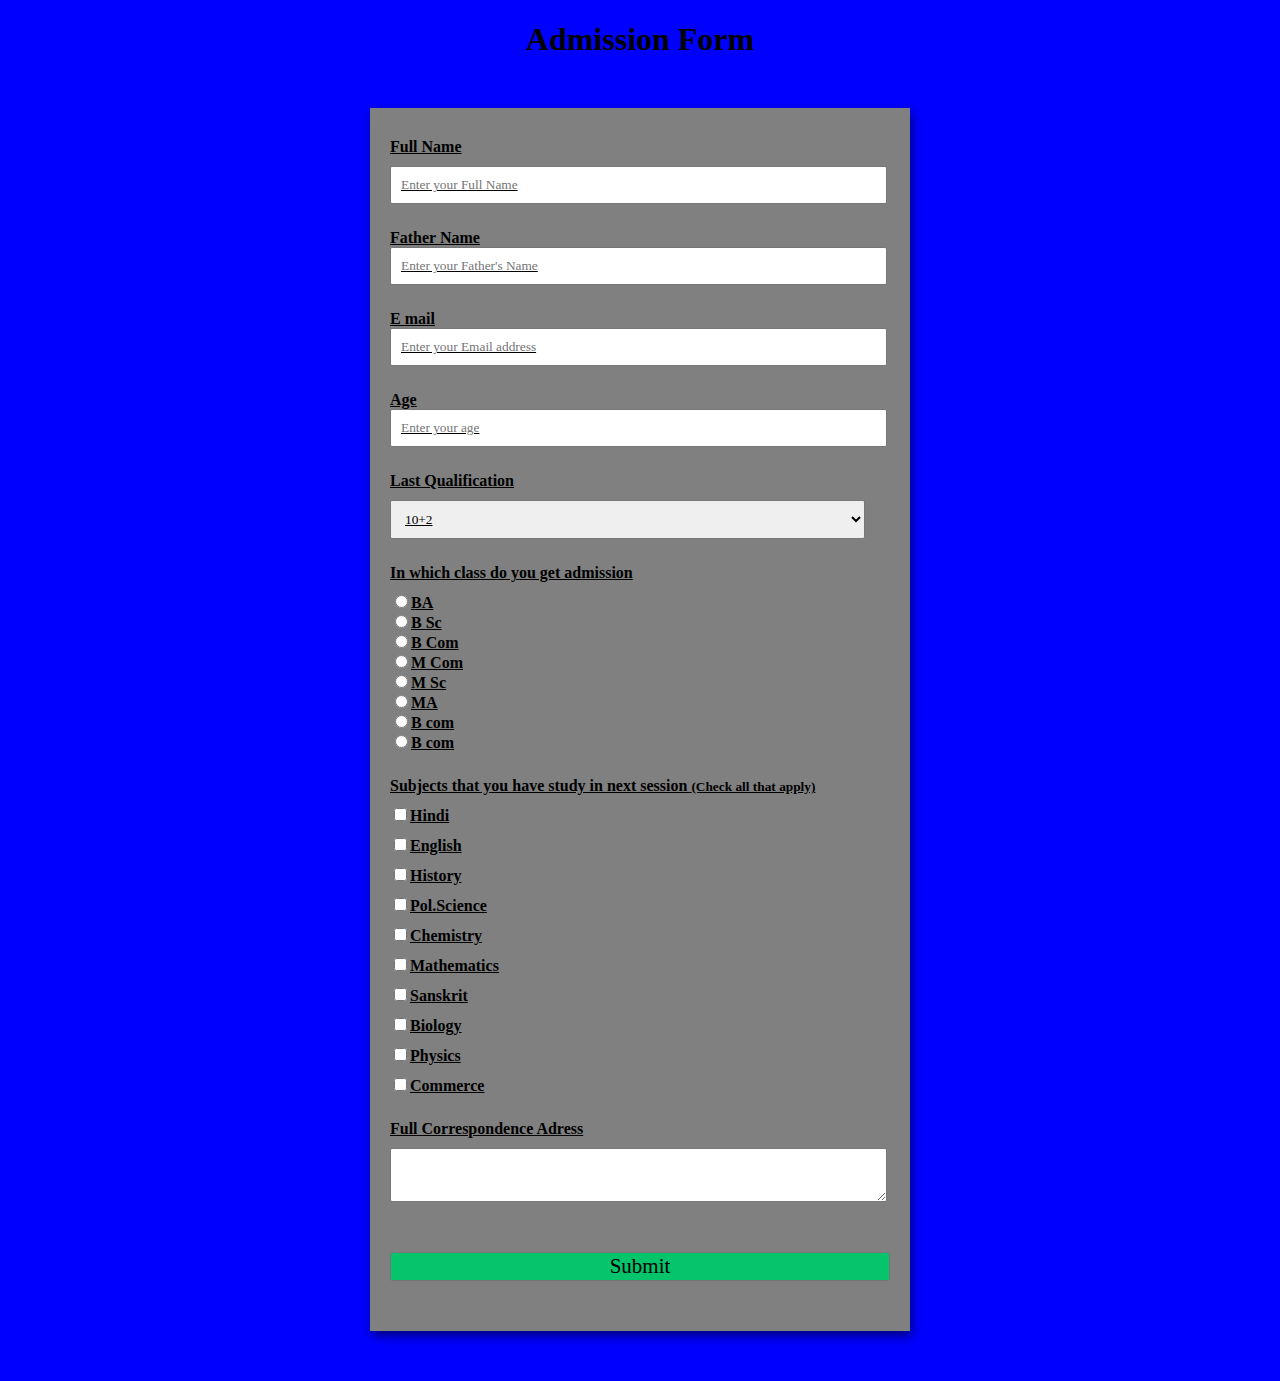
<file: admissionform.html>
<!DOCTYPE html>
<html lang="en">

<head>
    <meta charset="UTF-8">
    <meta http-equiv="X-UA-Compatible" 
          content="IE=edge">
    <meta name="viewport" 
          content="width=device-width, initial-scale=1.0">
    <title>
        AdmissionForm
    </title>

    <style>
        /* Styling the Body element 
        i.e. Color, Font, Alignment */
        body {
            background-color: blue;
            font-family: Verdana;
            text-align: center;
			Font:bold;
        }

        /* Styling the Form (Color, Padding, Shadow) */
        form {
            background-color: gray;
            max-width: 500px;
            margin: 50px auto;
            padding: 30px 20px;
            box-shadow: 2px 5px 10px rgba(0, 0, 0, 0.5);
        }

        /* Styling form-control Class */
        .form-control {
            text-align: left;
            margin-bottom: 25px;
        }

        /* Styling form-control Label */
        .form-control label {
            display: block;
            margin-bottom: 10px;
        }

        /* Styling form-control input, 
        select, textarea */
        .form-control input,
        .form-control select,
        .form-control textarea {
            border: 1px solid #777;
            border-radius: 2px;
            font-family: inherit;
            padding: 10px;
            display: block;
            width: 95%;
        }

        /* Styling form-control Radio 
        button and Checkbox */
        .form-control input[type="radio"],
        .form-control input[type="checkbox"] {
            display: inline-block;
            width: auto;
        }

        /* Styling Button */
        button {
            background-color: #05c46b;
            border: 1px solid #777;
            border-radius: 2px;
            font-family: inherit;
            font-size: 21px;
            display: block;
            width: 100%;
            margin-top: 50px;
            margin-bottom: 20px;
        }
    </style>
</head>

<body>
    <h1>Admission Form</h1>

    <!-- Create Form -->
    <form id="form">

        <!-- Details -->
        <div class="form-control">
            <label for="name" id="label-name">
                <b><u>Full Name
            </label>

            <!-- Input Type Text -->
            <input type="text" id="name" 
                   placeholder="Enter your Full Name" />
        </div>

       
	    <div class="form-control">
            <label for="email" id="label-email">
                Father Name

            <!-- Input Type Email-->
            <input type="email" id="email" 
                   placeholder="Enter your Father's Name" />
        </div>

			<div class="form-control">
            <label for="email" id="label-email">
                E mail

            <!-- Input Type Email-->
            <input type="email" id="email" 
                   placeholder="Enter your Email address" />
        </div>
        <div class="form-control">
            <label for="age" id="label-age">
                Age

            <!-- Input Type Text -->
            <input type="text" id="age" 
                   placeholder="Enter your age" />
        </div>

        <div class="form-control">
            <label for="role" id="label-role">
                Last Qualification
            </label>

            <!-- Dropdown options -->
            <select name="role" id="role">
                <option value="student">10+2</option>
                <option value="intern">graduation</option>
                <option value="professional">
                    Post graduation 
                </option>
                <option value="other">Others</option>
            </select>
        </div>

        <div class="form-control">
            <label>
                In which class do you get admission 
            </label>

            <!-- Input Type Radio Button -->
            <label for="recommed-1">
                <input type="radio" id="recommed-1" 
                       name="recommed">BA
            <label for="recommed-2">
                <input type="radio" id="recommed-2" 
                       name="recommed">B Sc
            <label for="recommed-3">
                <input type="radio" id="recommed-3" 
                       name="recommed">B Com 
			<label for="recommed-4">
                <input type="radio" id="recommed-3" 
                       name="recommed">M Com 
			<label for="recommed-5">
                <input type="radio" id="recommed-3" 
                       name="recommed">M Sc 
			<label for="recommed-6">
                <input type="radio" id="recommed-3" 
                       name="recommed">MA 
            <label for="recommed-7">
                <input type="radio" id="recommed-3" 
                       name="recommed">B com 
			<label for="recommed-8">
                <input type="radio" id="recommed-3" 
                       name="recommed">B com 
			</input>
            </label>
        </div>

        <div class="form-control">
            <label>Subjects that you  have study in next session
                <small>(Check all that apply)</small>
            </label>
            <!-- Input Type Checkbox -->
            <label for="inp-1">
                <input type="checkbox" name="inp">Hindi
                  </input>
              </label>
            <label for="inp-2">
                <input type="checkbox" name="inp">English
                  </input>
            </label>
            <label for="inp-3">
                <input type="checkbox" name="inp">History
                  </input>
            </label>
            <label for="inp-4">
                <input type="checkbox" name="inp">Pol.Science
                  </input>
            </label>
            <label for="inp-5">
                <input type="checkbox" name="inp">Chemistry
                  </input>
            </label>
            <label for="inp-6">
                <input type="checkbox" name="inp">Mathematics 
                  </input>
            </label>
            <label for="inp-7">
                <input type="checkbox" name="inp">Sanskrit
                  </input>
            </label>
            <label for="inp-7">
                <input type="checkbox" name="inp">Biology
                  </input>
            </label>
            <label for="inp-7">
                <input type="checkbox" name="inp">Physics
                  </input>
            </label>
            <label for="inp-7">
                <input type="checkbox" name="inp">Commerce
                  </input>
            </label>
        </div>

        <div class="form-control">
            <label for="comment">
                Full Correspondence Adress</b></u>
            </label>

            <!-- multi-line text input control -->
            <textarea name="comment" id="comment" 
                      placeholder="Enter your address here">
            </textarea>
        </div>

        <!-- Multi-line Text Input Control -->
        <button type="submit" value="submit">
            Submit
        </button>
    </form>
</body>

</html>
</file>
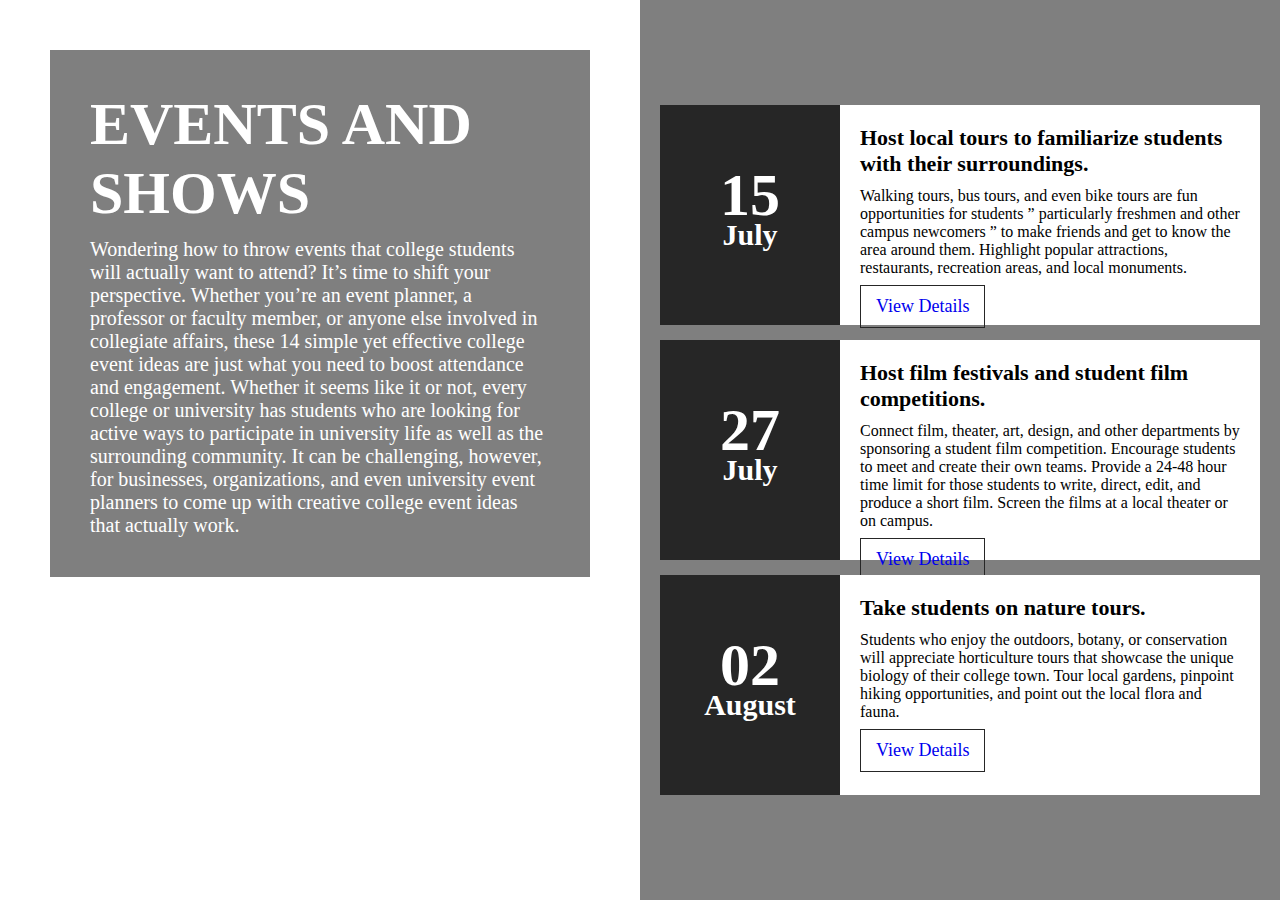
<file: events.html>
<!DOCTYPE html>
<html lang="en">
 
<head>
    <style>
        /* Styling the body */
        body {
            margin: 0;
            padding: 0;
        }
 
        /* Styling section, giving background
            image and dimensions */
        section {
            width: 100%;
            height: 100vh;
        }
 
        /* Styling the left floating section */
        section .leftBox {
            width: 50%;
            height: 100%;
            float: left;
            padding: 50px;
            box-sizing: border-box;
        }
 
        /* Styling the background of 
            left floating section */
        section .leftBox .content {
            color: #fff;
            background: rgba(0, 0, 0, 0.5);
            padding: 40px;
            transition: .5s;
        }
 
        /* Styling the hover effect  
            of left floating section */
        section .leftBox .content:hover {
            background: #e91e63;
        }
 
        /* Styling the header of left 
            floating section */
        section .leftBox .content h1 {
            margin: 0;
            padding: 0;
            font-size: 60px;
            text-transform: uppercase;
        }
 
        /* Styling the paragraph of 
            left floating section */
        section .leftBox .content p {
            margin: 10px 0 0;
            padding: 0;
			font-size:20px;
        }
 
        /* Styling the three events section */
        section .events {
            position: relative;
            width: 50%;
            height: 100%;
            background: rgba(0, 0, 0, 0.5);
            float: right;
            box-sizing: border-box;
        }
 
        /* Styling the links of 
        the events section */
        section .events ul {
            position: absolute;
            top: 50%;
            transform: translateY(-50%);
            margin: 0;
            padding: 20px;
            box-sizing: border-box;
        }
 
        /* Styling the lists of the event section */
        section .events ul li {
            list-style: none;
            background: #fff;
            box-sizing: border-box;
            height: 220px;
            margin: 15px 0;
        }
 
        /* Styling the time class of events section */
        section .events ul li .time {
            position: relative;
            padding: 10px;
            background: #262626;
            box-sizing: border-box;
            width: 30%;
            height: 100%;
            float: left;
            text-align: center;
            transition: .5s;
        }
 
        /* Styling the hover effect
            of events section */
        section .events ul li:hover .time {
            background: #e91e63;
        }
 
        /* Styling the header of time 
            class of events section */
        section .events ul li .time h2 {
            position: absolute;
            margin: 0;
            padding: 0;
            top: 50%;
            left: 50%;
            transform: translate(-50%, -50%);
            color: #fff;
            font-size: 60px;
            line-height: 30px;
        }
 
        /* Styling the texts of time 
        class of events section */
        section .events ul li .time h2 span {
            font-size: 30px;
        }
 
        /* Styling the details 
        class of events section */
        section .events ul li .details {
            padding: 20px;
            background: #fff;
            box-sizing: border-box;
            width: 70%;
            height: 100%;
            float: left;
        }
 
        /* Styling the header of the 
        details class of events section */
        section .events ul li .details h3 {
            position: relative;
            margin: 0;
            padding: 0;
            font-size: 22px;
        }
 
        /* Styling the lists of details 
        class of events section */
        section .events ul li .details p {
            position: relative;
            margin: 10px 0 0;
            padding: 0;
            font-size: 16px;
        }
 
        /* Styling the links of details
        class of events section */
        section .events ul li .details a {
            display: inline-block;
            text-decoration: none;
            padding: 10px 15px;
            border: 1.5px solid #262626;
            margin-top: 8px;
            font-size: 18px;
            transition: .5s;
        }
 
        /* Styling the details class's hover effect */
        section .events ul li .details a:hover {
            background: #e91e63;
            color: #fff;
            border-color: #e91e63;
        }
    </style>
</head>
 
<body>
    <section>
        <div class="leftBox">
            <div class="content">
                <h1>
                    Events and Shows
                </h1>
                <p>
                    Wondering how to throw events that college students will actually
					want to attend? It’s time to shift your perspective. Whether you’re
					an event planner, a professor or faculty member, or anyone else 
					involved in collegiate affairs, these 14 simple yet effective 
					college event ideas are just what you need to boost attendance and 
					engagement.

					Whether it seems like it or not, every college or university has students 
					who are looking for active ways to participate in university life as well 
					as the surrounding community. It can be challenging, however, for businesses, 
					organizations, and even university event planners to come up with creative
					college event ideas that actually work.
                </p>
            </div>
        </div>
        <div class="events">
            <ul>
                <li>
                    <div class="time">
                        <h2>
                            15 <br><span>July</span>
                        </h2>
                    </div>
                    <div class="details">
                        <h3>
                            Host local tours to familiarize students with their surroundings.
                        </h3>
                        <p>
                            Walking tours, bus tours, and even bike tours are fun opportunities 
							for students ” particularly freshmen and other campus newcomers ” to
							make friends and get to know the area around them. Highlight popular
							attractions, restaurants, recreation areas, and local monuments. 
                        </p>
                        <a href="#">View Details</a>
                    </div>
                    <div style="clear: both;"></div>
                </li>
                <li>
                    <div class="time">
                        <h2>
                            27 <br><span>July</span>
                        </h2>
                    </div>
                    <div class="details">
                        <h3>
                            Host film festivals and student film competitions.
                        </h3>
                        <p>
                           Connect film, theater, art, design, and other departments
						   by sponsoring a student film competition. Encourage students
						   to meet and create their own teams. Provide a 24-48 hour time
						   limit for those students to write, direct, edit, and produce a
						   short film. Screen the films at a local theater or on campus.
                        </p>
                        <a href="#">View Details</a>
                    </div>
                    <div style="clear:both;"></div>
                </li>
                <li>
                    <div class="time">
                        <h2>
                            02 <br><span>August</span>
                        </h2>
                    </div>
                    <div class="details">
                        <h3>
                            Take students on nature tours.
                        </h3>
                        <p>
                            Students who enjoy the outdoors, botany, or conservation 
							will appreciate horticulture tours that showcase the unique
							biology of their college town. Tour local gardens, pinpoint
							hiking opportunities, and point out the local flora and fauna. 
                        </p>
                        <a href="#">View Details</a>
                    </div>
                    <div style="clear:both;"></div>
                </li>
            </ul>
        </div>
    </section>
</body>
 
</html>
</file>
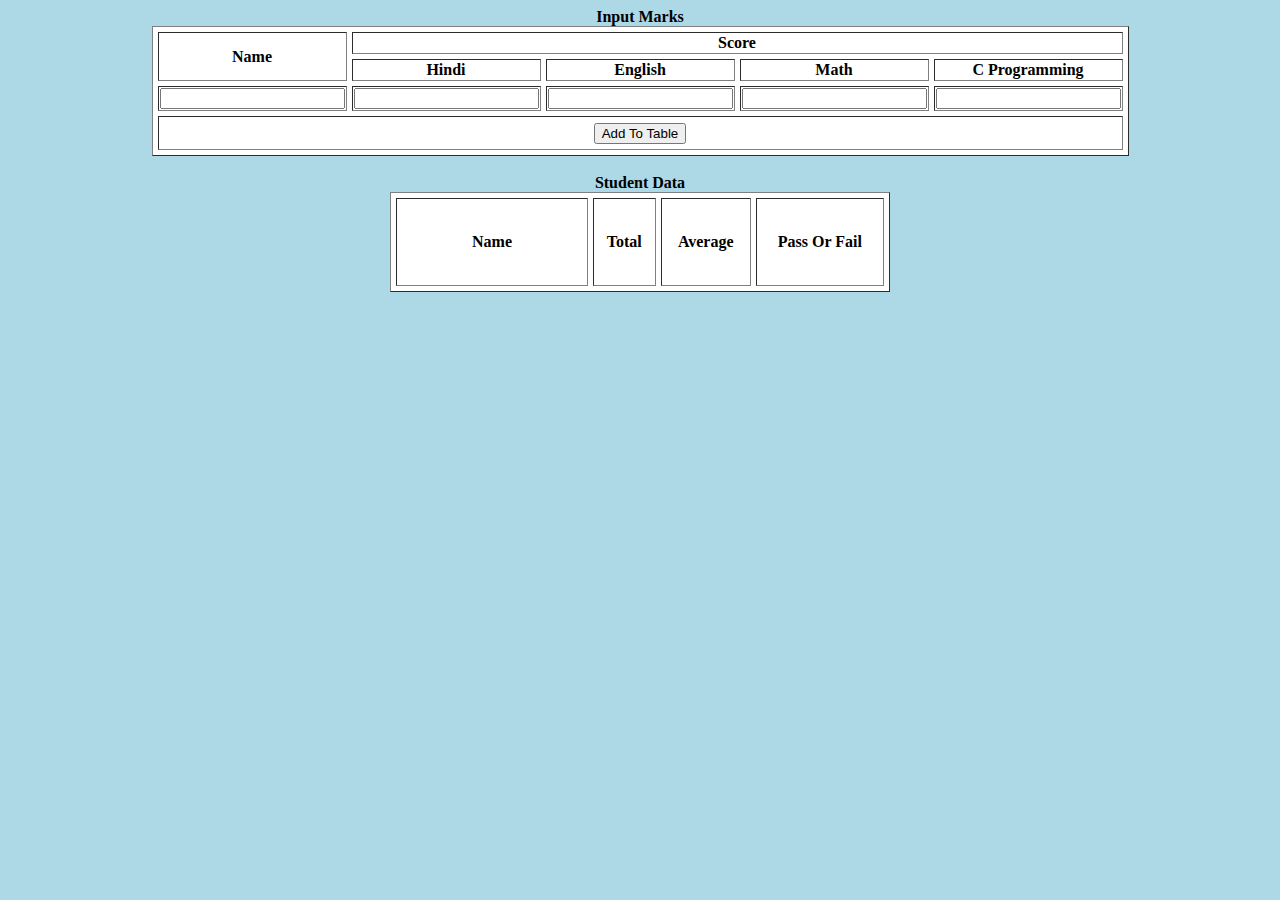
<file: results.html>
<!DOCTYPE html>
<html>
 
<body bgcolor="lightblue">
    <center>
    <table border="1" cellspacing="5" bgcolor="white">
        <caption><b>Input Marks</b></caption>
        <tr>
            <th rowspan="2">Name</th>
            <th colspan="4">Score</th>
 
        </tr>
        <tr>
            <th>Hindi</th>
            <th>English</th>
            <th>Math</th>
            <th>C Programming</th>
        </tr>
        <tr>
            <td><input type="text" id="aname"></td>
            <td><input type="text" id="am"></td>
            <td><input type="text" id="aj"></td>
            <td><input type="text" id="ad"></td>
            <td><input type="text" id="an"></td>
        </tr>
        <tr>
            <th colspan="5" height="30">
            <input type="submit" value="Add To Table" onclick="Sub()"></th>
        </tr>    
    </table>
    <br>
    <table border="1" cellspacing="5" bgcolor="white"
           height="100" width="500" cellpadding="5" id="TableScore">
        <caption><b>Student Data</b></caption>
        <tr>
            <th width="180">Name</th>
            <th>Total</th>
            <th>Average</th>
            <th>Pass Or Fail</th>
        </tr>
         
    </table>
    </center>
    <script type="text/javascript">
        function Sub(){
            let n, k, r, e, v, sum, avg;
            n=(document.getElementById('aname').value);
            k=parseFloat(document.getElementById('am').value);
            r=parseFloat(document.getElementById('aj').value);
            e=parseFloat(document.getElementById('ad').value);
            v=parseFloat(document.getElementById('an').value);
            // Calculating Total
            sum=k+r+e+v;
            avg=sum/4;
            // Display on Student Data
            let newTable = document.getElementById('TableScore');
            let row = newTable.insertRow(-1);
            let cell1 = row.insertCell(0);
            let cell2 = row.insertCell(0);
            let cell3 = row.insertCell(0);
            let cell4 = row.insertCell(0);
 
            cell4.innerHTML= n;
            cell3.innerHTML=sum;
            cell2.innerHTML = avg;
 
            if(avg>=50){
                cell1.innerHTML="<font color=green>Pass</font>";
            }else{
                cell1.innerHTML="<font color=red>Fail</font>";
            }
        }
    </script>
</body>
</html>
</file>
